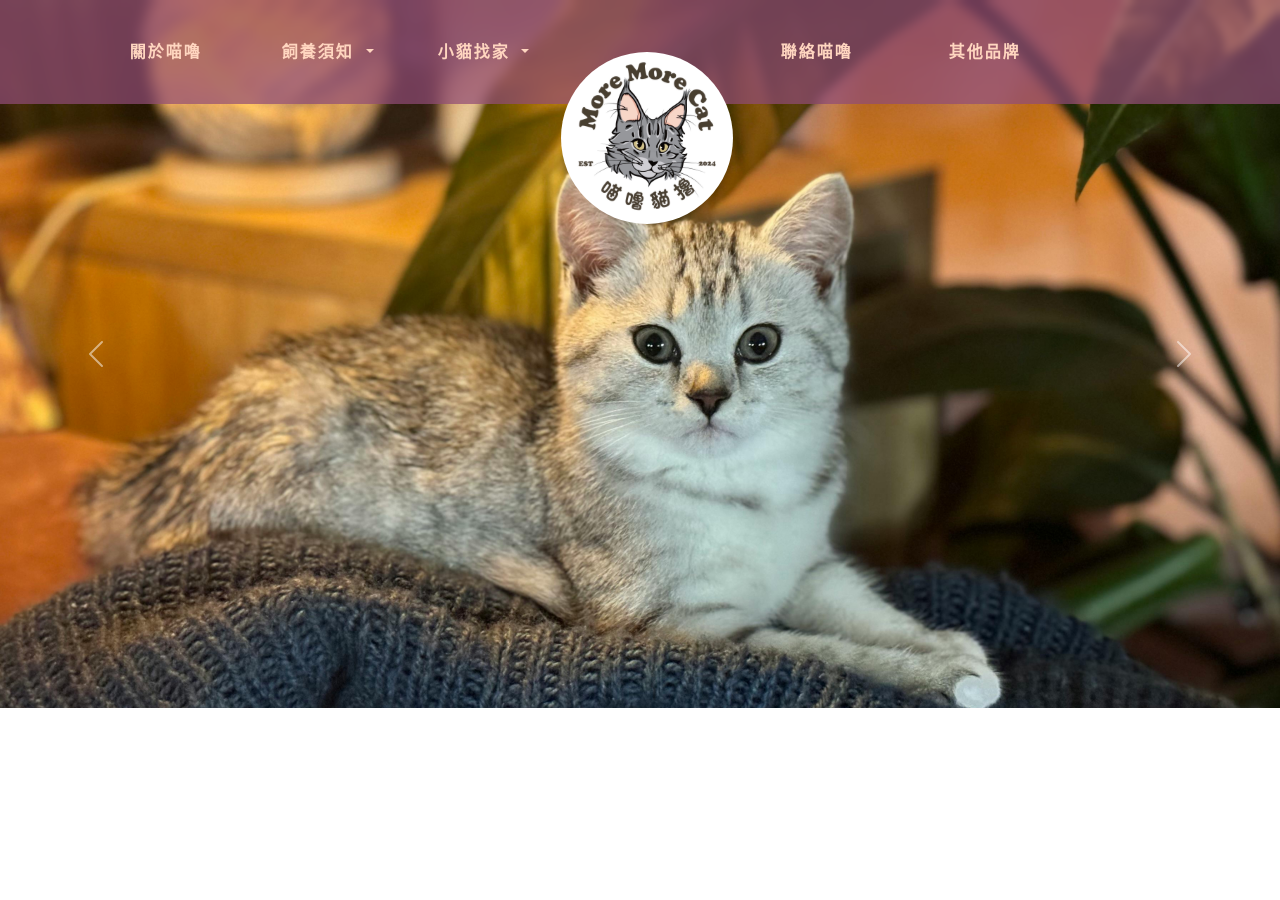
<file: Index.html>
<!DOCTYPE html>
<html lang="zh-TW">
<head>
    <meta charset="UTF-8">
    <meta name="viewport" content="width=device-width, initial-scale=1.0">
    <title>喵嚕喵嚕|首頁</title>
    <link rel="stylesheet" href="fonts/icomoon/style.css">
    <link rel="stylesheet" href="bootstrap-5.3.3/css/bootstrap.min.css">


   
    <!-- 自訂css -->
  <link rel="stylesheet" href="css/style.css">
</head>
<body>

    <!--Navbar -->
    <nav class="navbar navbar-expand-lg fixed-top navbar-custom">
      <div class="container">
          <!-- 手機板 Logo -->
          <h1 class="d-lg-none d-inline-block col-6">
              <span class="d-none">喵嚕喵嚕</span>
              <a class="d-inline-block" href="index.html" title="回首頁">
                  <img src="image/logo.svg" alt="喵嚕商標">
              </a>
          </h1>
  
          <!-- 手機板漢堡選單 -->
          <button class="navbar-toggler" type="button" data-bs-toggle="collapse" data-bs-target="#navbarSupportedContent"
              aria-controls="navbarSupportedContent" aria-expanded="false" aria-label="Toggle navigation">
              <span class="navbar-toggler-icon"></span>
          </button>
  
          <div class="collapse navbar-collapse" id="navbarSupportedContent">
              <ul class="navbar-nav align-items-center position-relative">
                  <li class="nav-item">
                      <a class="nav-link active nav-active" href="#">關於喵嚕</a>
                  </li>
                  <!-- 下拉式選單 -->
                  <li class="nav-item dropdown">
                      <a class="nav-link dropdown-toggle" href="#"role="button"
                          data-bs-toggle="dropdown" aria-expanded="false">
                          飼養須知
                      </a>
                      <ul class="dropdown-menu">
                          <li><a class="dropdown-item" href="#">飼養方式</a></li>
                          <li><a class="dropdown-item" href="#">家長分享</a></li>
                      </ul>
                  </li>
  
                  <li class="nav-item dropdown">
                      <a class="nav-link dropdown-toggle" href="#"role="button"
                          data-bs-toggle="dropdown" aria-expanded="false">
                          小貓找家
                      </a>
                      <ul class="dropdown-menu">
                          <li><a class="dropdown-item" href="#">浪浪小貓</a></li>
                          <li><a class="dropdown-item" href="#">新生小貓</a></li>
                      </ul>
                  </li>
  
                  <li class="nav-item position-relative d-lg-block d-none">
                      <h1>
                          <span class="opacity-0">喵嚕喵嚕</span>
                          <div class="position-absolute top-50 start-0">
                              <a class="d-inline-block" href="index.html" title="回首頁">
                                  <img src="image/圓logo.svg" alt="喵嚕商標">
                              </a>
                          </div>
                      </h1>
                  </li>
  
                  <li class="nav-item">
                      <a class="nav-link active nav-active" href="#">聯絡喵嚕</a>
                  </li>
                  <li class="nav-item">
                      <a class="nav-link active nav-active" href="#">其他品牌</a>
                  </li>
                  <li class="nav-item">
                      <a class="nav-link active nav-active" href="#"><span class="icon-user"></span></a>
                  </li>
              </ul>
          </div>
      </div>
  </nav>
  
    <!-- 輪播 Banner -->
    <header>
        <div id="top-banner" class="carousel slide" data-bs-ride="carousel">
            <div class="carousel-inner">
                <div class="carousel-item active">
                    <img src="image/banner1.jpg" class="d-block w-100" alt="banner1">
                </div>
                <div class="carousel-item">
                    <img src="image/banner1.jpg" class="d-block w-100" alt="banner2">
                </div>
                <div class="carousel-item">
                    <img src="image/banner1.jpg" class="d-block w-100" alt="banner3">
                </div>
            </div>
    
            <!-- 左右切換按鈕 -->
            <button class="carousel-control-prev" type="button" data-bs-target="#top-banner" data-bs-slide="prev">
                <span class="carousel-control-prev-icon" aria-hidden="true"></span>
                <span class="visually-hidden">上一張</span>
            </button>
            <button class="carousel-control-next" type="button" data-bs-target="#top-banner" data-bs-slide="next">
                <span class="carousel-control-next-icon" aria-hidden="true"></span>
                <span class="visually-hidden">下一張</span>
            </button>
        </div>
    </header>

    <!-- js -->
  <script src="bootstrap-5.3.3/js/bootstrap.bundle.min.js"></script>

</body>
</html>
</file>
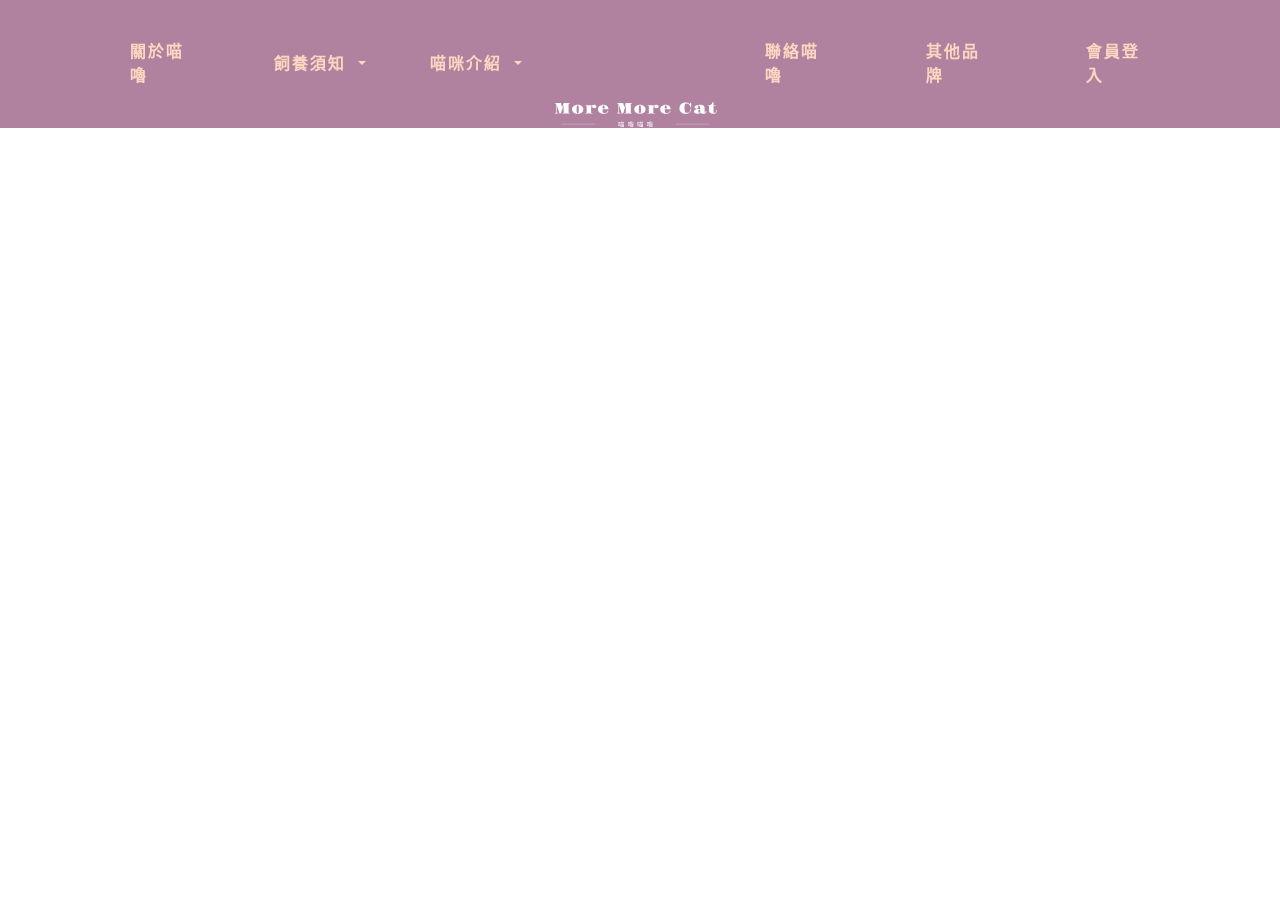
<file: header.html>
<!DOCTYPE html>
<html lang="zh-TW">
<head>
    <meta charset="UTF-8">
    <meta name="viewport" content="width=device-width, initial-scale=1.0">
    <title>喵嚕喵嚕|其他頁面頁首</title>
    <link rel="stylesheet" href="fonts/icomoon/style.css">
    <link rel="stylesheet" href="bootstrap-5.3.3/css/bootstrap.min.css">


   
    <!-- 自訂css -->
  <link rel="stylesheet" href="css/style.css">
</head>

<body>

    <!--Navbar -->
    <nav class="navbar navbar-expand-lg otherpage-top navbar-custom">
      <div class="container">
          <!-- 手機板 Logo -->
          <h1 class="d-lg-none d-inline-block col-6">
              <span class="d-none">喵嚕喵嚕</span>
              <a class="d-inline-block" href="index.html" title="回首頁">
                  <img src="image/logo.svg" alt="喵嚕商標">
              </a>
          </h1>
  
          <!-- 手機板漢堡選單 -->
          <button class="navbar-toggler" type="button" data-bs-toggle="collapse" data-bs-target="#navbarSupportedContent"
              aria-controls="navbarSupportedContent" aria-expanded="false" aria-label="Toggle navigation">
              <span class="navbar-toggler-icon"></span>
          </button>
  
          <div class="collapse navbar-collapse" id="navbarSupportedContent">
              <ul class="navbar-nav align-items-center position-relative">
                  <li class="nav-item">
                      <a class="nav-link active nav-active" href="#">關於喵嚕</a>
                  </li>
                  <!-- 下拉式選單 -->
                  <li class="nav-item dropdown">
                      <a class="nav-link dropdown-toggle" href="#"role="button"
                          data-bs-toggle="dropdown" aria-expanded="false">
                          飼養須知
                      </a>
                      <ul class="dropdown-menu ">
                          <li><a class="dropdown-item" href="#">飼養方式</a></li>
                          <li><a class="dropdown-item" href="#">家長分享</a></li>
                      </ul>
                    </li>
                    <li class="nav-item dropdown">
                        <a class="nav-link dropdown-toggle" href="#" role="button" data-bs-toggle="dropdown" aria-expanded="false">
                            喵咪介紹
                        </a>
                        <ul class="dropdown-menu ">
                            <li><a class="dropdown-item" href="#">喵嚕成貓介紹</a></li>
                            <li><a class="dropdown-item" href="#">浪浪小貓找家</a></li>
                            <li><a class="dropdown-item" href="#">新生小貓找家</a></li>
                        </ul>
                    </li>
                    <li class="nav-item position-relative d-lg-block d-none">
                      <h1>
                          <span class="opacity-0">喵嚕喵嚕</span>
                          <div class="position-absolute top-30 start-0 col-12">
                              <a class="d-inline-block" href="top-Index.html" title="回首頁">
                                  <img src="image/logo.svg" alt="喵嚕商標">
                              </a>
                          </div>
                      </h1>
                    </li>
                  <li class="nav-item">
                      <a class="nav-link active nav-active" href="#">聯絡喵嚕</a>
                  </li>
                  <li class="nav-item">
                      <a class="nav-link active nav-active" href="#">其他品牌</a>
                  </li>
                  <li class="nav-item">
                      <a class="nav-link active nav-active" href="#">
                        <span class="icon-user"></span>會員登入</a>
                  </li>
              </ul>
          </div>
      </div>
    </nav>

    <!-- js -->
  <script src="bootstrap-5.3.3/js/bootstrap.bundle.min.js"></script>

</body>
</html>
</file>
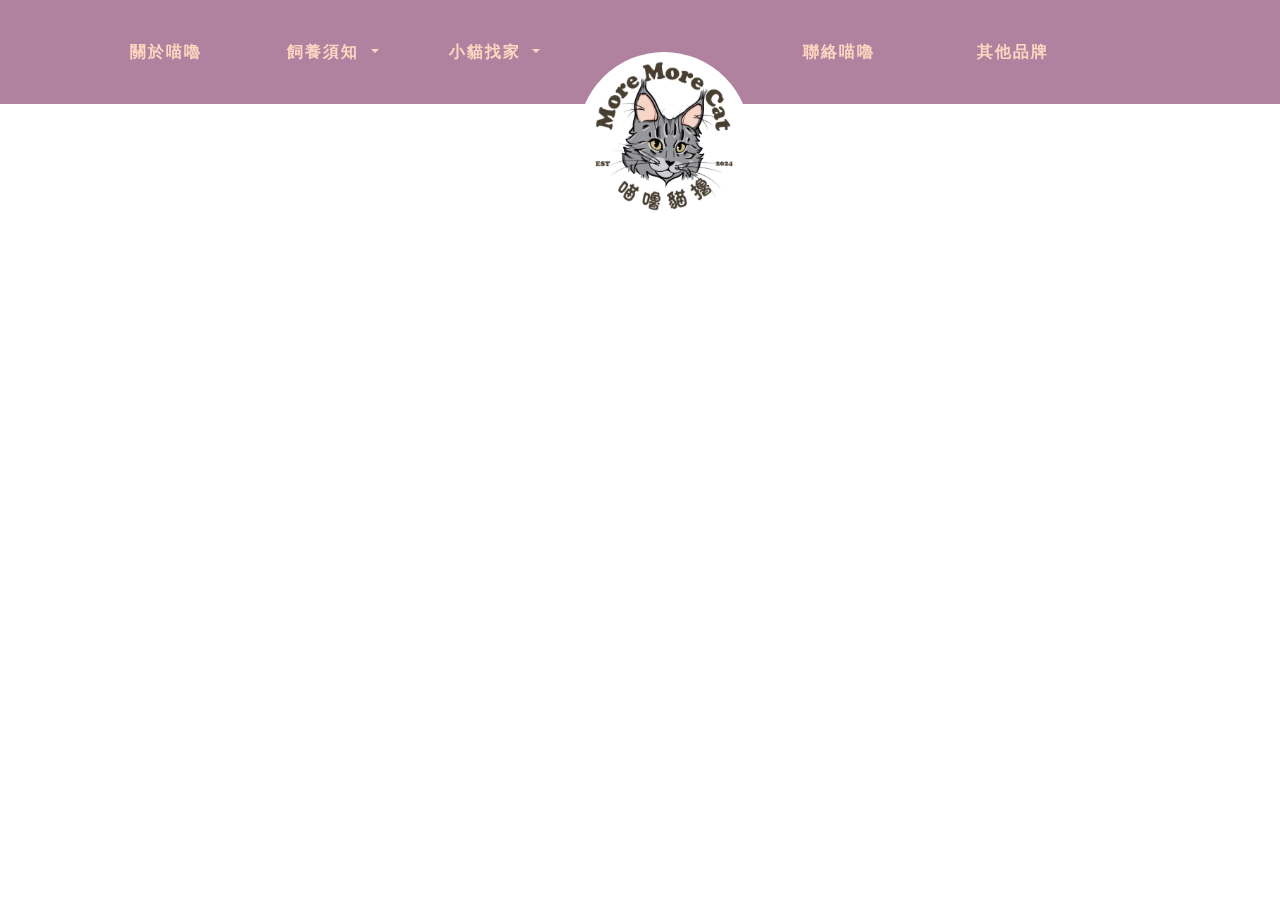
<file: Index-test.html>
<!DOCTYPE html>
<html lang="zh-Hant-tw">

<head>
  <meta charset="UTF-8">
  <meta name="viewport" content="width=device-width, initial-scale=1.0">
  <title>喵嚕貓擼|head</title>
  <link rel="stylesheet" href="fonts/icomoon/style.css">
  <link rel="stylesheet" href="bootstrap-5.3.3/css/bootstrap.min.css">
  <!-- 自訂css -->
  <link rel="stylesheet" href="css/style.css">

</head>

<body>
    <nav class="navbar navbar-expand-lg bg-red-a position-fixed top-0 start-0 end-0 navbar-custom ">
      <div class="container">
        <!--手機板logo-->
        <h1 class="d-lg-none d-inline-block col-6"><span class="d-none">喵嚕喵嚕</span>
            <a class=" d-inline-block" href="index.html" title="回首頁"><img src="image/logo.svg" alt="喵嚕商標">

            </a>
        </h1>
        <!--手機板漢堡選單-->
        <button class="navbar-toggler" type="button" data-bs-toggle="collapse" data-bs-target="#navbarSupportedContent"
          aria-controls="navbarSupportedContent" aria-expanded="false" aria-label="Toggle navigation">
          <span class="navbar-toggler-icon"></span>
        </button>
        
        <div class="collapse navbar-collapse ta-white" id="navbarSupportedContent">
          <ul class="navbar-nav justify-content-between align-items-center w-100">
            <li class="nav-item">
              <a class="nav-link active nav-active" href="#">關於喵嚕</a>
            </li>
            <li class="nav-item dropdown">
              <a class="nav-link dropdown-toggle" href="#" role="button" data-bs-toggle="dropdown" aria-expanded="false">
              飼養須知
              </a>
              <ul class="dropdown-menu">
                <li><a class="dropdown-item" href="#">Action</a></li>
                <li><a class="dropdown-item" href="#">Another action</a></li>
                <li>
                  <hr class="dropdown-divider">
                </li>
                <li><a class="dropdown-item" href="#">Something else here</a></li>
              </ul>
            </li>
            <li class="nav-item dropdown">
              <a class="nav-link dropdown-toggle" href="#" role="button" data-bs-toggle="dropdown" aria-expanded="false">
              小貓找家
              </a>
              <ul class="dropdown-menu">
                <li><a class="dropdown-item" href="#">Action</a></li>
                <li><a class="dropdown-item" href="#">Another action</a></li>
                <li>
                  <hr class="dropdown-divider">
                </li>
                <li><a class="dropdown-item" href="#">Something else here</a></li>
              </ul>
            </li>
            <li class="nav-item position-relative d-lg-block d-none">
              <h1><span class="opacity-0 ">喵嚕喵嚕</span>
                <div class="position-absolute top-50 start-0">
                  <a class=" d-inline-block" href="index.html" title="回首頁"><img src="image/圓logo.svg" alt="喵嚕商標">

                  </a>
                </div>
              </h1>
            </li>
            <li class="nav-item">
              <a class="nav-link active nav-active" href="#">聯絡喵嚕</a>
            </li>
            <li class="nav-item">
              <a class="nav-link active nav-active" href="#">其他品牌</a>
            </li>
            <li class="nav-item">
              <a class="nav-link active nav-active" href="#"><span class="icon-user"></span></a>
            </li>
          </ul>

        </div>
      </div>
    </nav>


  <!-- js -->
  <script src="bootstrap-5.3.3/js/bootstrap.bundle.min.js"></script>
</body>

</html>
</file>
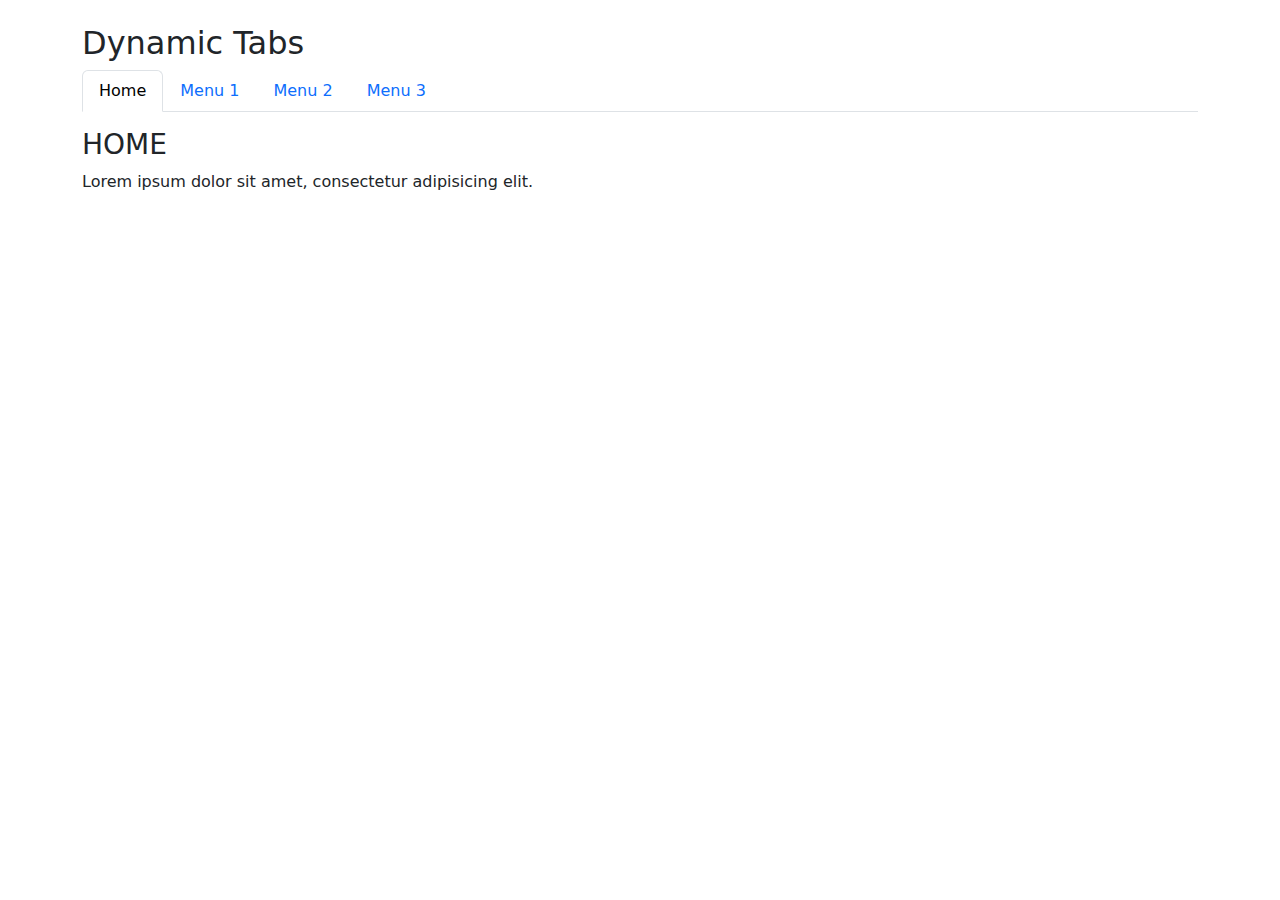
<file: test.html>
<!DOCTYPE html>
<html lang="en">
<head>
  <title>Bootstrap Example</title>
  <meta charset="utf-8">
  <meta name="viewport" content="width=device-width, initial-scale=1">

  <!-- 正確載入 Bootstrap 5 -->
  <link rel="stylesheet" href="bootstrap-5.3.3/css/bootstrap.min.css">

  <!-- 移除錯誤的 jQuery CSS 載入 -->
  
</head>
<body>

<div class="container mt-4">
  <h2>Dynamic Tabs</h2>

  <!-- Bootstrap 5 正確寫法 -->
  <ul class="nav nav-tabs">
    <li class="nav-item">
      <a class="nav-link active" data-bs-toggle="tab" href="#home">Home</a>
    </li>
    <li class="nav-item">
      <a class="nav-link" data-bs-toggle="tab" href="#menu1">Menu 1</a>
    </li>
    <li class="nav-item">
      <a class="nav-link" data-bs-toggle="tab" href="#menu2">Menu 2</a>
    </li>
    <li class="nav-item">
      <a class="nav-link" data-bs-toggle="tab" href="#menu3">Menu 3</a>
    </li>
  </ul>

  <div class="tab-content mt-3">
    <div id="home" class="tab-pane fade show active">
      <h3>HOME</h3>
      <p>Lorem ipsum dolor sit amet, consectetur adipisicing elit.</p>
    </div>
    <div id="menu1" class="tab-pane fade">
      <h3>Menu 1</h3>
      <p>Ut enim ad minim veniam, quis nostrud exercitation.</p>
    </div>
    <div id="menu2" class="tab-pane fade">
      <h3>Menu 2</h3>
      <p>Sed ut perspiciatis unde omnis iste natus error.</p>
    </div>
    <div id="menu3" class="tab-pane fade">
      <h3>Menu 3</h3>
      <p>Eaque ipsa quae ab illo inventore veritatis.</p>
    </div>
  </div>
</div>

<!-- 正確載入 Bootstrap 5 JS -->
<script src="bootstrap-5.3.3/js/bootstrap.bundle.min.js"></script>

</body>
</html>
</file>
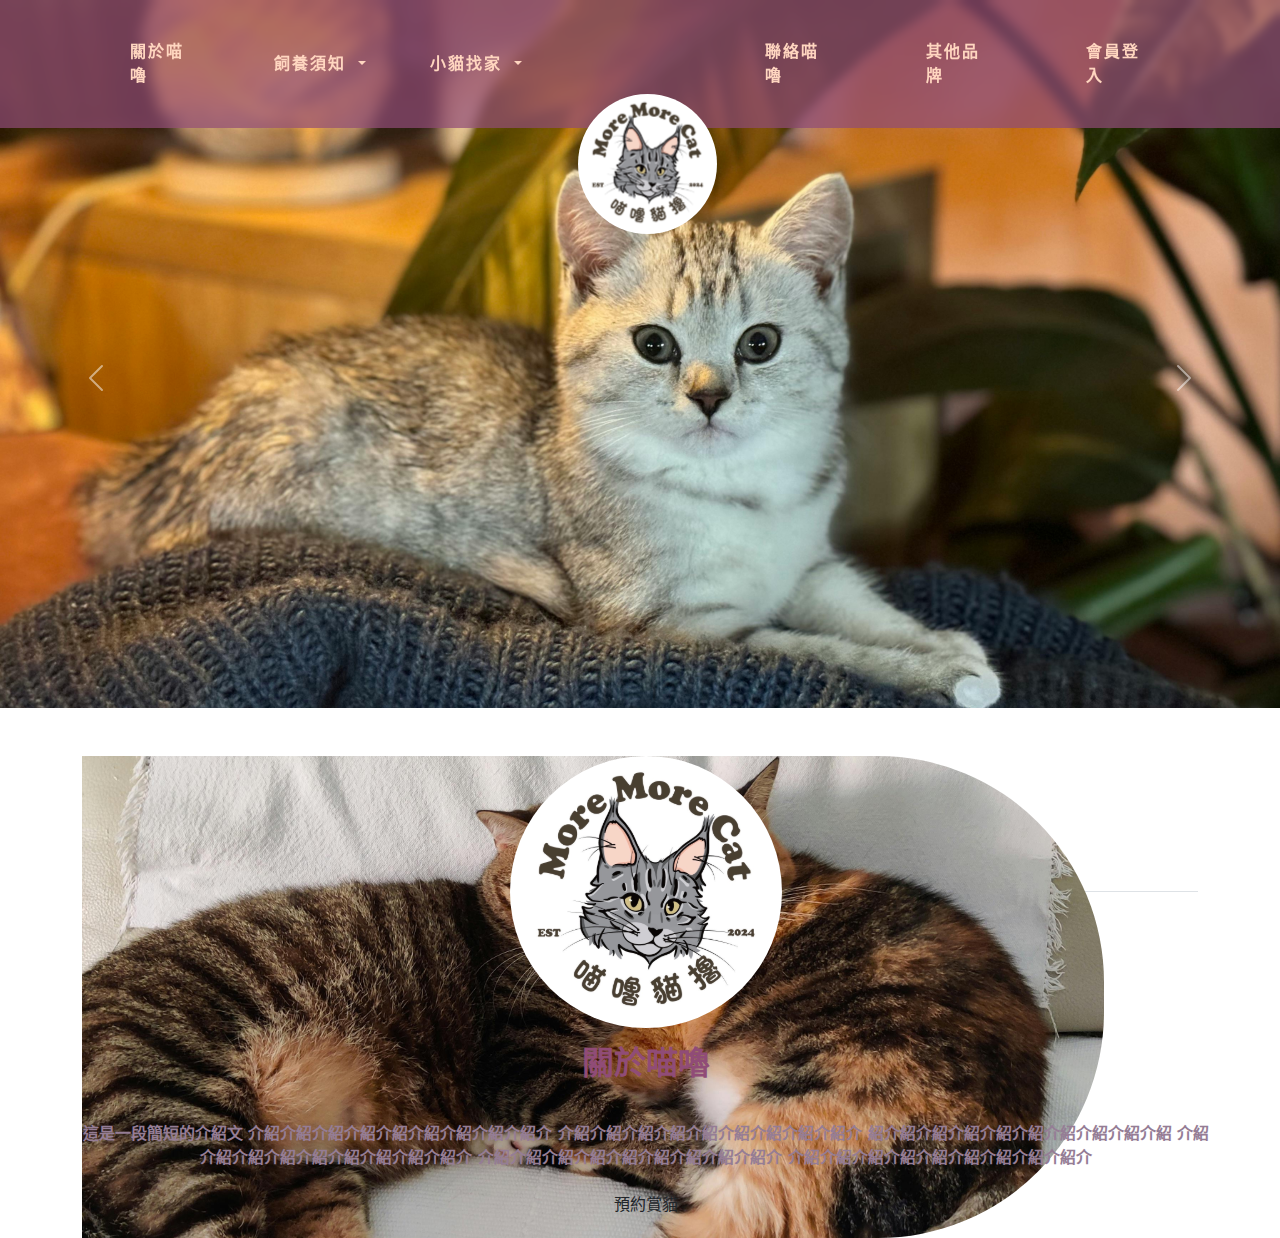
<file: top-Index.html>
<!DOCTYPE html>
<html lang="zh-TW">
<head>
    <meta charset="UTF-8">
    <meta name="viewport" content="width=device-width, initial-scale=1.0">
    <title>喵嚕喵嚕|首頁</title>
    <link rel="icon" href="/image/circle_logo.png">
    <link rel="stylesheet" href="fonts/icomoon/style.css">
    <link rel="stylesheet" href="bootstrap-5.3.3/css/bootstrap.min.css">
    <!-- 自訂css -->
  <link rel="stylesheet" href="css/style.css">

</head>
<body>

    <!--Navbar -->
    <nav class="navbar navbar-expand-lg fixed-top navbar-custom">
      <div class="container align-items-center justify-content-center">
          <!-- 手機板 Logo -->
          <h1 class="d-lg-none d-inline-block col-6">
              <span class="d-none">喵嚕喵嚕</span>
              <a class="d-inline-block" href="index.html" title="回首頁">
                  <img src="image/logo.svg" alt="喵嚕商標">
              </a>
          </h1>
  
          <!-- 手機板漢堡選單 -->
          <button class="navbar-toggler" type="button" data-bs-toggle="collapse" data-bs-target="#navbarSupportedContent"
              aria-controls="navbarSupportedContent" aria-expanded="false" aria-label="Toggle navigation">
              <span class="navbar-toggler-icon"></span>
          </button>
  
          <div class="collapse navbar-collapse" id="navbarSupportedContent">
              <ul class="navbar-nav align-items-center position-relative">
                  <li class="nav-item">
                      <a class="nav-link active nav-active" href="#">關於喵嚕</a>
                  </li>
                  <!-- 下拉式選單 -->
                  <li class="nav-item dropdown">
                      <a class="nav-link dropdown-toggle" href="#"role="button"
                          data-bs-toggle="dropdown" aria-expanded="false">
                          飼養須知
                      </a>
                      <ul class="dropdown-menu ">
                          <li><a class="dropdown-item" href="#">飼養方式</a></li>
                          <li><a class="dropdown-item" href="#">家長分享</a></li>
                      </ul>
                    </li>
                    <li class="nav-item dropdown">
                    <a class="nav-link dropdown-toggle" href="#" role="button" data-bs-toggle="dropdown" aria-expanded="false">
                        小貓找家
                    </a>
                    <ul class="dropdown-menu ">
                        <li><a class="dropdown-item" href="#">浪浪小貓</a></li>
                        <li><a class="dropdown-item" href="#">新生小貓</a></li>
                    </ul>
                    </li>
                  <li class="nav-item position-relative d-lg-block d-none">
                      <h1>
                          <span class="opacity-0">喵嚕喵嚕</span>
                          <div class="position-absolute top-30 start-01">
                              <a class="d-inline-block" href="index.html" title="回首頁">
                                  <img src="image/circle_logo.svg" alt="喵嚕商標">
                              </a>
                          </div>
                      </h1>
                    </li>
                  <li class="nav-item">
                      <a class="nav-link active nav-active" href="#">聯絡喵嚕</a>
                  </li>
                  <li class="nav-item">
                      <a class="nav-link active nav-active" href="#">其他品牌</a>
                  </li>
                  <li class="nav-item">
                      <a class="nav-link active nav-active" href="#">
                        <span class="icon-user"></span>會員登入</a>
                        
                  </li>
              </ul>
          </div>
      </div>
    </nav>
    <!-- 輪播 Banner -->
    <header>
        <div id="top-banner" class="carousel slide pb-5" data-bs-ride="carousel">
            <div class="carousel-inner">
                <div class="carousel-item active">
                    <img src="image/banner1.jpg" class="d-block w-100" alt="banner1">
                </div>
                <div class="carousel-item">
                    <img src="image/banner1.jpg" class="d-block w-100" alt="banner2">
                </div>
                <div class="carousel-item">
                    <img src="image/banner1.jpg" class="d-block w-100" alt="banner3">
                </div>
            </div>
    
            <!-- 左右切換按鈕 -->
            <button class="carousel-control-prev" type="button" data-bs-target="#top-banner" data-bs-slide="prev">
                <span class="carousel-control-prev-icon" aria-hidden="true"></span>
                <span class="visually-hidden">上一張</span>
            </button>
            <button class="carousel-control-next" type="button" data-bs-target="#top-banner" data-bs-slide="next">
                <span class="carousel-control-next-icon" aria-hidden="true"></span>
                <span class="visually-hidden">下一張</span>
            </button>
        </div>
    </header>

    <!--主要內容-->
    <main>
        <!--關於喵嚕-->
        <article id="about" class="py-7">
            <div class="container position-relative">
                <div class="d-flex">
                    <!--banner-->
                    <div class="position-absolute start-pc-about">
                        <div >
                            <img src="image/about-banner.svg" alt="關於喵嚕banner">
                        </div>
                    </div>
                    <!--右邊內容-->
                    <div class="position-absolute start-pc-word d-flex flex-column align-items-center text-center">
                        <!--logo-->
                        <div class="img-70"><img src="image/circle_logo.svg" alt="喵嚕商標">
                        <span class="d-none">關於喵嚕</span>
                        </div>
                        <!--小標題-->
                        <h5 class="py-3 fw-bold text-red fs-2">關於喵嚕</h5>
                        <!--內容-->
                        <div class="py-3 fw-bold text-gray fs-8">
                            這是一段簡短的介紹文
                            介紹介紹介紹介紹介紹介紹介紹介紹介紹介
                            介紹介紹介紹介紹介紹介紹介紹介紹介紹介
                            紹介紹介紹介紹介紹介紹介紹介紹介紹介紹
                            介紹介紹介紹介紹介紹介紹介紹介紹介紹介
                            介紹介紹介紹介紹介紹介紹介紹介紹介紹介
                            介紹介紹介紹介紹介紹介紹介紹介紹介紹介
                        </div>
                        <!--按鈕-->
                        <button class="btn btn-red px-4" type="submit">預約賞貓</button>
                     

                    </div>
                </div>
            </div>
        </article>

        <!--更多資訊-->
        <article id="more-news" class="py-7 mt-news">
            <div class="container">
                <h2 class="text-center fw-bold text-red">More News</h2>
                <ul class="nav nav-tabs justify-content-center text-news">
                    <li class="nav-item">
                        <a class="nav-link active" data-bs-toggle="tab" href="#service">服務項目</a>
                    </li>
                    <li class="nav-item">
                        <a class="nav-link" data-bs-toggle="tab" href="#new-info">最新資訊</a>
                    </li>
                    <li class="nav-item">
                        <a class="nav-link" data-bs-toggle="tab" href="#introduce">環境介紹</a>
                    </li>
                    <li class="nav-item">
                        <a class="nav-link" data-bs-toggle="tab" href="#feeding">飼養方式</a>
                    </li>
                </ul>
    
                <div class="tab-content mt-3">
                    <div id="home" class="tab-pane fade show active">
                        <div class="d-flex flex-column align-items-center p-3">
                        <h3>HOME</h3>
                        <p>Lorem ipsum dolor sit amet, consectetur adipisicing elit.</p>
                        </div>
                    </div>
                </div>
            </div>
        </article>
    </main>

    <!-- js -->
  <script src="bootstrap-5.3.3/js/bootstrap.bundle.min.js"></script>

</body>
</html>
</file>
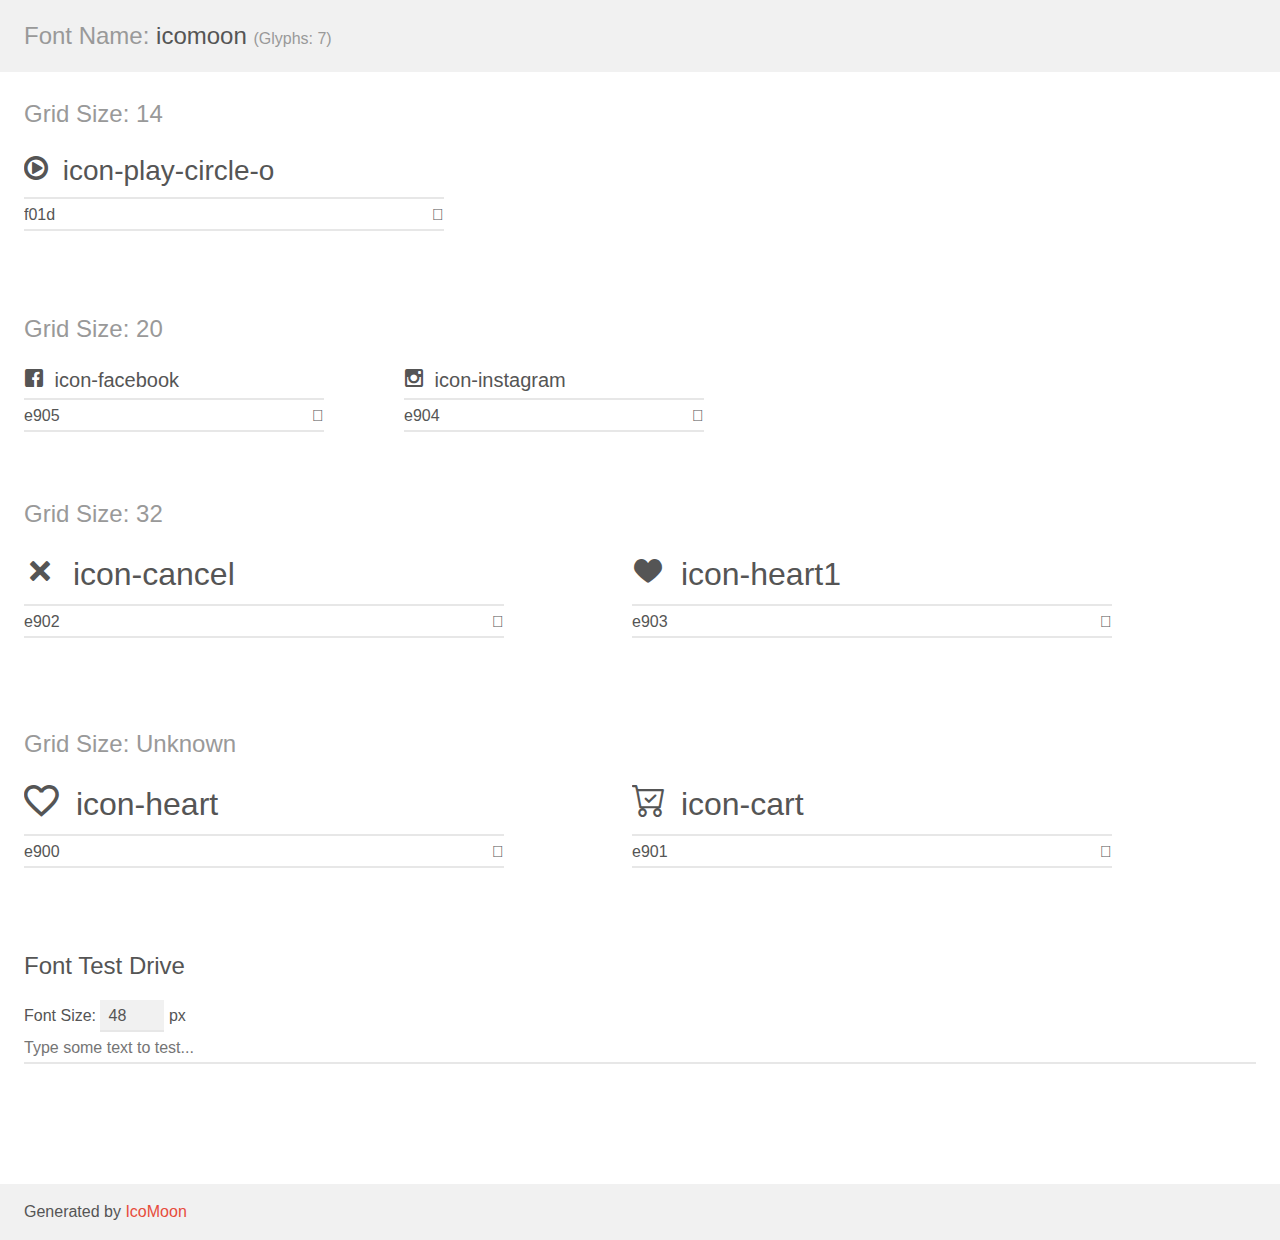
<file: fonts/icomoon/demo.html>
<!doctype html>
<html>
<head>
    <meta charset="utf-8">
    <title>IcoMoon Demo</title>
    <meta name="description" content="An Icon Font Generated By IcoMoon.io">
    <meta name="viewport" content="width=device-width, initial-scale=1">
    <link rel="stylesheet" href="demo-files/demo.css">
    <link rel="stylesheet" href="style.css"></head>
<body>
    <div class="bgc1 clearfix">
        <h1 class="mhmm mvm"><span class="fgc1">Font Name:</span> icomoon <small class="fgc1">(Glyphs:&nbsp;7)</small></h1>
    </div>
    <div class="clearfix mhl ptl">
        <h1 class="mvm mtn fgc1">Grid Size: 14</h1>
        <div class="glyph fs1">
            <div class="clearfix bshadow0 pbs">
                <span class="icon-play-circle-o"></span>
                <span class="mls"> icon-play-circle-o</span>
            </div>
            <fieldset class="fs0 size1of1 clearfix hidden-false">
                <input type="text" readonly value="f01d" class="unit size1of2" />
                <input type="text" maxlength="1" readonly value="&#xf01d;" class="unitRight size1of2 talign-right" />
            </fieldset>
            <div class="fs0 bshadow0 clearfix hidden-true">
                <span class="unit pvs fgc1">liga: </span>
                <input type="text" readonly value="" class="liga unitRight" />
            </div>
        </div>
    </div>
    <div class="clearfix mhl ptl">
        <h1 class="mvm mtn fgc1">Grid Size: 20</h1>
        <div class="glyph fs2">
            <div class="clearfix bshadow0 pbs">
                <span class="icon-facebook"></span>
                <span class="mls"> icon-facebook</span>
            </div>
            <fieldset class="fs0 size1of1 clearfix hidden-false">
                <input type="text" readonly value="e905" class="unit size1of2" />
                <input type="text" maxlength="1" readonly value="&#xe905;" class="unitRight size1of2 talign-right" />
            </fieldset>
            <div class="fs0 bshadow0 clearfix hidden-true">
                <span class="unit pvs fgc1">liga: </span>
                <input type="text" readonly value="" class="liga unitRight" />
            </div>
        </div>
        <div class="glyph fs2">
            <div class="clearfix bshadow0 pbs">
                <span class="icon-instagram"></span>
                <span class="mls"> icon-instagram</span>
            </div>
            <fieldset class="fs0 size1of1 clearfix hidden-false">
                <input type="text" readonly value="e904" class="unit size1of2" />
                <input type="text" maxlength="1" readonly value="&#xe904;" class="unitRight size1of2 talign-right" />
            </fieldset>
            <div class="fs0 bshadow0 clearfix hidden-true">
                <span class="unit pvs fgc1">liga: </span>
                <input type="text" readonly value="" class="liga unitRight" />
            </div>
        </div>
    </div>
    <div class="clearfix mhl ptl">
        <h1 class="mvm mtn fgc1">Grid Size: 32</h1>
        <div class="glyph fs3">
            <div class="clearfix bshadow0 pbs">
                <span class="icon-cancel"></span>
                <span class="mls"> icon-cancel</span>
            </div>
            <fieldset class="fs0 size1of1 clearfix hidden-false">
                <input type="text" readonly value="e902" class="unit size1of2" />
                <input type="text" maxlength="1" readonly value="&#xe902;" class="unitRight size1of2 talign-right" />
            </fieldset>
            <div class="fs0 bshadow0 clearfix hidden-true">
                <span class="unit pvs fgc1">liga: </span>
                <input type="text" readonly value="" class="liga unitRight" />
            </div>
        </div>
        <div class="glyph fs3">
            <div class="clearfix bshadow0 pbs">
                <span class="icon-heart1"></span>
                <span class="mls"> icon-heart1</span>
            </div>
            <fieldset class="fs0 size1of1 clearfix hidden-false">
                <input type="text" readonly value="e903" class="unit size1of2" />
                <input type="text" maxlength="1" readonly value="&#xe903;" class="unitRight size1of2 talign-right" />
            </fieldset>
            <div class="fs0 bshadow0 clearfix hidden-true">
                <span class="unit pvs fgc1">liga: </span>
                <input type="text" readonly value="" class="liga unitRight" />
            </div>
        </div>
    </div>
    <div class="clearfix mhl ptl">
        <h1 class="mvm mtn fgc1">Grid Size: Unknown</h1>
        <div class="glyph fs4">
            <div class="clearfix bshadow0 pbs">
                <span class="icon-heart"></span>
                <span class="mls"> icon-heart</span>
            </div>
            <fieldset class="fs0 size1of1 clearfix hidden-false">
                <input type="text" readonly value="e900" class="unit size1of2" />
                <input type="text" maxlength="1" readonly value="&#xe900;" class="unitRight size1of2 talign-right" />
            </fieldset>
            <div class="fs0 bshadow0 clearfix hidden-true">
                <span class="unit pvs fgc1">liga: </span>
                <input type="text" readonly value="" class="liga unitRight" />
            </div>
        </div>
        <div class="glyph fs4">
            <div class="clearfix bshadow0 pbs">
                <span class="icon-cart"></span>
                <span class="mls"> icon-cart</span>
            </div>
            <fieldset class="fs0 size1of1 clearfix hidden-false">
                <input type="text" readonly value="e901" class="unit size1of2" />
                <input type="text" maxlength="1" readonly value="&#xe901;" class="unitRight size1of2 talign-right" />
            </fieldset>
            <div class="fs0 bshadow0 clearfix hidden-true">
                <span class="unit pvs fgc1">liga: </span>
                <input type="text" readonly value="" class="liga unitRight" />
            </div>
        </div>
    </div>

    <!--[if gt IE 8]><!-->
    <div class="mhl clearfix mbl">
        <h1>Font Test Drive</h1>
        <label>
            Font Size: <input id="fontSize" type="number" class="textbox0 mbm"
            min="8" value="48" />
            px
        </label>
        <input id="testText" type="text" class="phl size1of1 mvl"
        placeholder="Type some text to test..." value=""/>
        <div id="testDrive" class="icon-" style="font-family: icomoon">&nbsp;
        </div>
    </div>
    <!--<![endif]-->
    <div class="bgc1 clearfix">
        <p class="mhl">Generated by <a href="https://icomoon.io/app">IcoMoon</a></p>
    </div>

    <script src="demo-files/demo.js"></script>
</body>
</html>
</file>
<file: fonts/icomoon/style.css>
@font-face {
  font-family: 'icomoon';
  src:  url('fonts/icomoon.eot?87iee1');
  src:  url('fonts/icomoon.eot?87iee1#iefix') format('embedded-opentype'),
    url('fonts/icomoon.ttf?87iee1') format('truetype'),
    url('fonts/icomoon.woff?87iee1') format('woff'),
    url('fonts/icomoon.svg?87iee1#icomoon') format('svg');
  font-weight: normal;
  font-style: normal;
  font-display: block;
}

[class^="icon-"], [class*=" icon-"] {
  /* use !important to prevent issues with browser extensions that change fonts */
  font-family: 'icomoon' !important;
  speak: never;
  font-style: normal;
  font-weight: normal;
  font-variant: normal;
  text-transform: none;
  line-height: 1;

  /* Better Font Rendering =========== */
  -webkit-font-smoothing: antialiased;
  -moz-osx-font-smoothing: grayscale;
}

.icon-play-circle-o:before {
  content: "\f01d";
}
.icon-facebook:before {
  content: "\e905";
}
.icon-instagram:before {
  content: "\e904";
}
.icon-cancel:before {
  content: "\e902";
}
.icon-heart1:before {
  content: "\e903";
}
.icon-heart:before {
  content: "\e900";
}
.icon-cart:before {
  content: "\e901";
}
</file>
<file: css/style.css>
/*圖片原尺寸*/
img{
    width:100%
}
/*色彩計畫*/
.text-red{
    color:#904C77;
}
.text-gray{
    color:#957D95;
}
.text-orange{
    color:#FFAD8F;
}
.text-lightora{
    color:#FFD6C0;
}
.text-white{
    color:#EED9CD;
}

.bg-red{
    background-color:hsl(322, 31%, 43%);
}
.bg-red-a{
    background-color:hsla(322, 31%, 43%, 0.7);
}
.bg-gray{
    background-color:#957D95;
}
.bg-gray{
    background-color:#FFD6C0;
}
.bg-orange{
    color:#FFAD8F;
}
.bg-white{
    background-color:#EED9CD;
}
btn-red{
    background-color:hsl(322, 31%, 43%);
    color: #FFD6C0;
}
.btn-gray{
    background-color:#FFD6C0;
    color:#957D95 ;
}

/*top-head設計*/

/*logo上方間隔*/
h1{
    font-size: calc(1.35rem + 0.55vw);
}

/*nav背景透明設置*/
.navbar-custom {
    background-color: hsla(322, 31%, 43%, 0.7) !important; 
    backdrop-filter: blur(5px); 
}

/*nav連結文字設置重製*/
.navbar-nav .nav-link.active,.nav-link.show,.nav-item,.nav-link{ 
    padding: 1rem 1.5rem;
    font-size: 1rem;
    font-weight: 900;
    color: #FFD6C0;
    letter-spacing: 2px;
}
/*nav連結文字滑鼠滑過效果*/
.nav-active:hover{
    color: #3d1919 !important;
}
.nav-link:hover{

    color: #3d1919;
}
</file>
<file: fonts/icomoon/demo-files/demo.css>
body {
  padding: 0;
  margin: 0;
  font-family: sans-serif;
  font-size: 1em;
  line-height: 1.5;
  color: #555;
  background: #fff;
}
h1 {
  font-size: 1.5em;
  font-weight: normal;
}
small {
  font-size: .66666667em;
}
a {
  color: #e74c3c;
  text-decoration: none;
}
a:hover, a:focus {
  box-shadow: 0 1px #e74c3c;
}
.bshadow0, input {
  box-shadow: inset 0 -2px #e7e7e7;
}
input:hover {
  box-shadow: inset 0 -2px #ccc;
}
input, fieldset {
  font-family: sans-serif;
  font-size: 1em;
  margin: 0;
  padding: 0;
  border: 0;
}
input {
  color: inherit;
  line-height: 1.5;
  height: 1.5em;
  padding: .25em 0;
}
input:focus {
  outline: none;
  box-shadow: inset 0 -2px #449fdb;
}
.glyph {
  font-size: 16px;
  width: 15em;
  padding-bottom: 1em;
  margin-right: 4em;
  margin-bottom: 1em;
  float: left;
  overflow: hidden;
}
.liga {
  width: 80%;
  width: calc(100% - 2.5em);
}
.talign-right {
  text-align: right;
}
.talign-center {
  text-align: center;
}
.bgc1 {
  background: #f1f1f1;
}
.fgc1 {
  color: #999;
}
.fgc0 {
  color: #000;
}
p {
  margin-top: 1em;
  margin-bottom: 1em;
}
.mvm {
  margin-top: .75em;
  margin-bottom: .75em;
}
.mtn {
  margin-top: 0;
}
.mtl, .mal {
  margin-top: 1.5em;
}
.mbl, .mal {
  margin-bottom: 1.5em;
}
.mal, .mhl {
  margin-left: 1.5em;
  margin-right: 1.5em;
}
.mhmm {
  margin-left: 1em;
  margin-right: 1em;
}
.mls {
  margin-left: .25em;
}
.ptl {
  padding-top: 1.5em;
}
.pbs, .pvs {
  padding-bottom: .25em;
}
.pvs, .pts {
  padding-top: .25em;
}
.unit {
  float: left;
}
.unitRight {
  float: right;
}
.size1of2 {
  width: 50%;
}
.size1of1 {
  width: 100%;
}
.clearfix:before, .clearfix:after {
  content: " ";
  display: table;
}
.clearfix:after {
  clear: both;
}
.hidden-true {
  display: none;
}
.textbox0 {
  width: 3em;
  background: #f1f1f1;
  padding: .25em .5em;
  line-height: 1.5;
  height: 1.5em;
}
#testDrive {
  display: block;
  padding-top: 24px;
  line-height: 1.5;
}
.fs0 {
  font-size: 16px;
}
.fs1 {
  font-size: 28px;
}
.fs2 {
  font-size: 20px;
}
.fs3 {
  font-size: 32px;
}
.fs4 {
  font-size: 32px;
}
</file>
